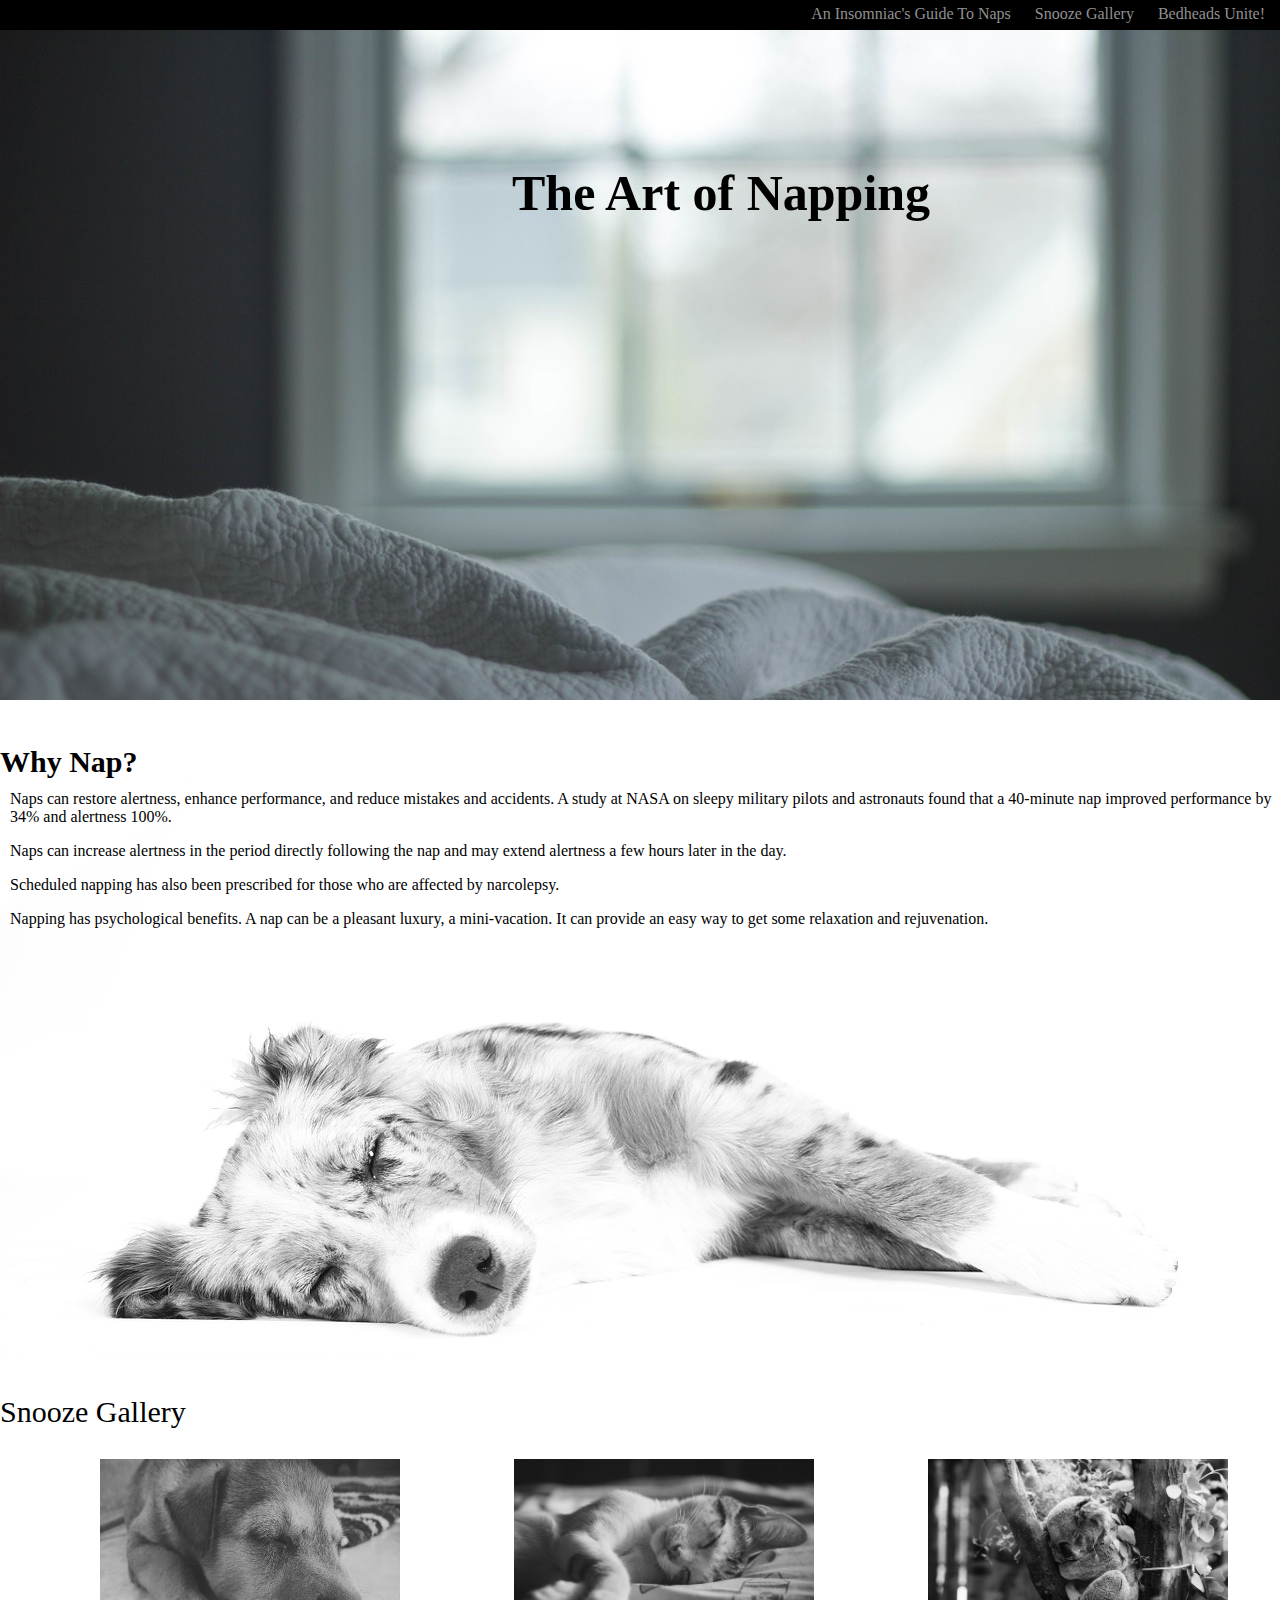
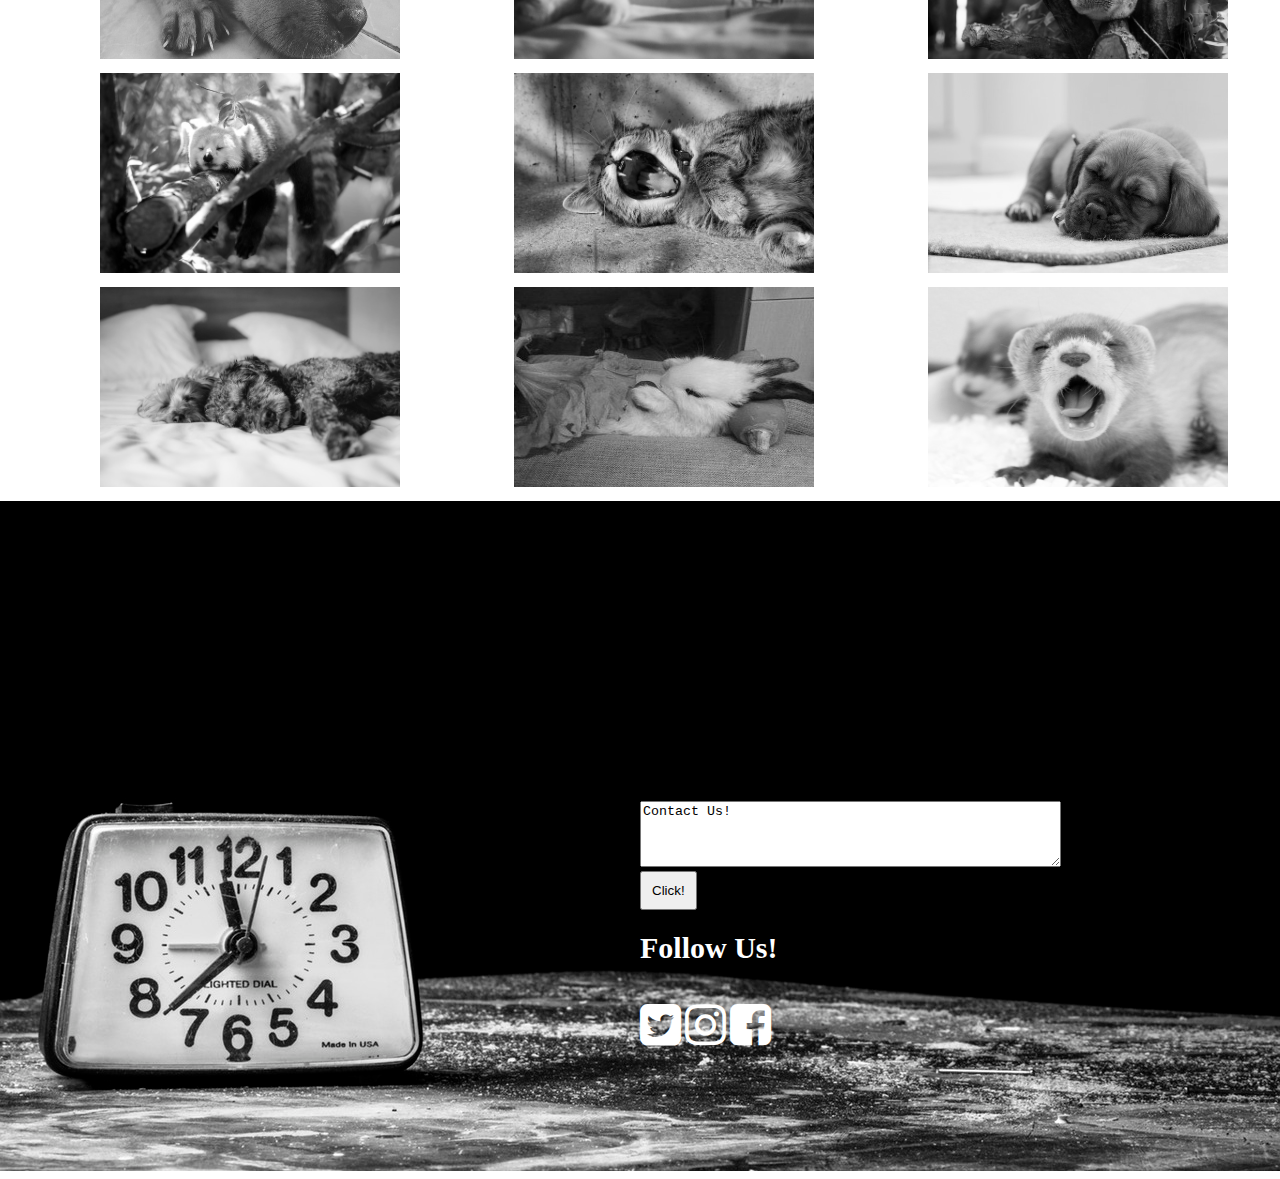
<file: Index.html>
<!DOCTYPE html>
<html>
<head>
    <title></title>
     <link rel="stylesheet" href="https://cdnjs.cloudflare.com/ajax/libs/font-awesome/4.6.3/css/font-awesome.min.css">
     <link href="https://fonts.googleapis.com/css?family=Bangers|Chelsea+Market|Coiny|Fontdiner+Swanky|Knewave|Modak|Slackey" rel="stylesheet">
     <link href="css/style.css" rel="stylesheet" type="text/css">
</head>
<body>
<!---Beginning Nav--->
    <div class= "fixed-bar">
        <ul>
        <a href="#facts"><li>An Insomniac's Guide To Naps</li></a>
        <a href="#bedheads"><li>Snooze Gallery</li></a>
        <a href="#contact"><li>Bedheads Unite!</li></a>
        </ul>
    </div>
<!---End Nav--->
    <div class="bg-overlay" style="background-image: url('Images/window.jpeg');">
        <span style="float:left;width: 100%;">
        <h1>The Art of Napping</h1>
        </span>
    </div>
    <div class= "bg-overlay" style="background-image: url('Images/dog.jpg');">
        <a name="facts"></a>
          <!--<span style="float:left;width: 100%;">-->
        <h2>Why Nap?</h2>
      <!-- </span>-->
      <div class="snippet"><br><br><br>
<p>Naps can restore alertness, enhance performance, and reduce mistakes and accidents. A study at NASA on sleepy military pilots and astronauts found that a 40-minute nap improved performance by 34% and alertness 100%.</p>
<p>Naps can increase alertness in the period directly following the nap and may extend alertness a few hours later in the day.</p>
<p>Scheduled napping has also been prescribed for those who are affected by narcolepsy.</p>
<p>Napping has psychological benefits. A nap can be a pleasant luxury, a mini-vacation. It can provide an easy way to get some relaxation and rejuvenation.</p>
</div>
    </div>
  
     <div class="gallery">
   
    <p style="font-size:30px; margin-top:5px;">Snooze Gallery</p>
     <a name="bedheads" class="snooze"></a>
    <div class="gallery-images">
        <img class = "gallerypics" src="Images/puppy2.jpeg">
    </div>
    <div class="gallery-images">
         <img class = "gallerypics" src="Images/kitten.jpeg">
    </div>
    <div class="gallery-images">
        <img class = "gallerypics" src="Images/koala.jpeg">
    </div>
    <div class="gallery-images">
        <img class = "gallerypics" src="Images/redpanda.jpeg">
    </div>
    <div class="gallery-images">
          <img class = "gallerypics" src="Images/yawn2.jpg">
    </div>
      <div class="gallery-images">
          <img class = "gallerypics" src="Images/puppy.jpeg">
    </div>
      <div class="gallery-images">
          <img class = "gallerypics" src="Images/dogs.jpeg">
    </div>
      <div class="gallery-images">
          <img class = "gallerypics" src="Images/rabbit.jpg">
    </div>
      <div class="gallery-images">
          <img class = "gallerypics" src="Images/ferret.jpg">
    </div>
    </div>
    <a name="contact"></a>
    <div class="bg-overlay" style="background-image: url('Images/alarm.jpg');">
                    <div class="submit">
                       <!--<span style="float:left;width: 100%;">-->
                            <textarea rows="4" cols="50" class="contacts"/>Contact Us!</textarea>
                            <button type="button" class="btn btn-secondary">Click!</button>
                         <!-- </span>-->
        </div>
        <h3>Follow Us!</h3>
        <div class="icons">
        <a href="#"><i class="fa fa-twitter-square" style="font-size:48px; color:white"></i></a>
         <a href="#"><i class="fa fa-instagram" style="font-size:48px; color:white"></i></a>
         <a href="#"><i class="fa fa-facebook-square" style="font-size:48px; color:white"></i></a>
    </div>
    </div>
    </body>
</html>


<!--natural bedheads-->
</file>
<file: css/style.css>
body {
    margin-top: 30px;
    margin-left: 0px;
    margin-right: 0px;
    font-family: 'Slackey', cursive !important;
    max-width: 100%;
    overflow-x: hidden;
}

li {
    display:inline-block;
    color: #909090;
    text-align: center;
    padding: 5px; 
    margin-right:10px;
    padding-right:5px;
}

a {
    text-decoration: none;
}
a:hover{
     filter: grayscale(95%) blur(1.5px);
}

ul {
    float:right;
    padding-left:90px;
    padding-right: 20px;
    padding:0px;
    margin:0px;
}

h1 {
    color:#000000;
    font-size: 50px;
    position: absolute;
    top:100px;
    left:40%;
    z-index: 1;
}

.fixed-bar{
    position:fixed;
    top:0;
    left:0;
    z-index: 9999;
    width: 100%;
    background-color: #000000;
    height:30px;
}

/*span{
    text-align: center;
    display: block;
    font-size: 2em;
}
*/
.bg-overlay {
  background:rgba(0,0,0, 0.2);
  height: 670px;
    max-width: 100%;
    position: relative;
}

h2 {
    font-size: 30px;
    top:0px;
    position: absolute;
    margin-bottom: 0px;
}

.snippet {
    color:#000000;
    text-align: left;
    padding:0px;
    margin-left: 10px;
    margin-top:20px;
}

h3 {
    color:white !important;
    position: absolute;
    top:400px;
    left:50%;
    font-size: 30px;
}

.icons {
    width: 100%;
    left:50%;
    position: absolute;
    top:500px;
    
} 
/*
.fa {
    display:inline-block;
    vertical-align:middle;
    color: #444;
    font-size: 2.2em;
    height: 52px;
    line-height: 44px;
    width: 52px;
    margin:20px 5px;
}

.btn { 
    position: absolute; 
   top: -500px; 
   left: 0; 
   width: 100%; 
}
*/
.submit {
    position:absolute;
    top: 300px;
    left:50%;
   width: 20%; 
   z-index: 1;
}

.btn-secondary {
    top:350px;
    display: block;
    padding: 10px;
}
.gallery-images{
    display:inline-block; 
    margin:10px;
    margin-left: 100px;
    margin-top: 0px;
}

.gallerypics:hover {
    filter: grayscale(0%);
}

.gallerypics {
    height:200px; 
    width:300px; 
    filter: grayscale(100%);
}

.gallery {
    background-color:#ffffff; 
    display: inline-block;
    margin: auto;    
}

.snooze {
    color:#000000;
    font-size: 30px;
     top:1375px;
     position: absolute;
     padding-top:30px;
}
</file>
